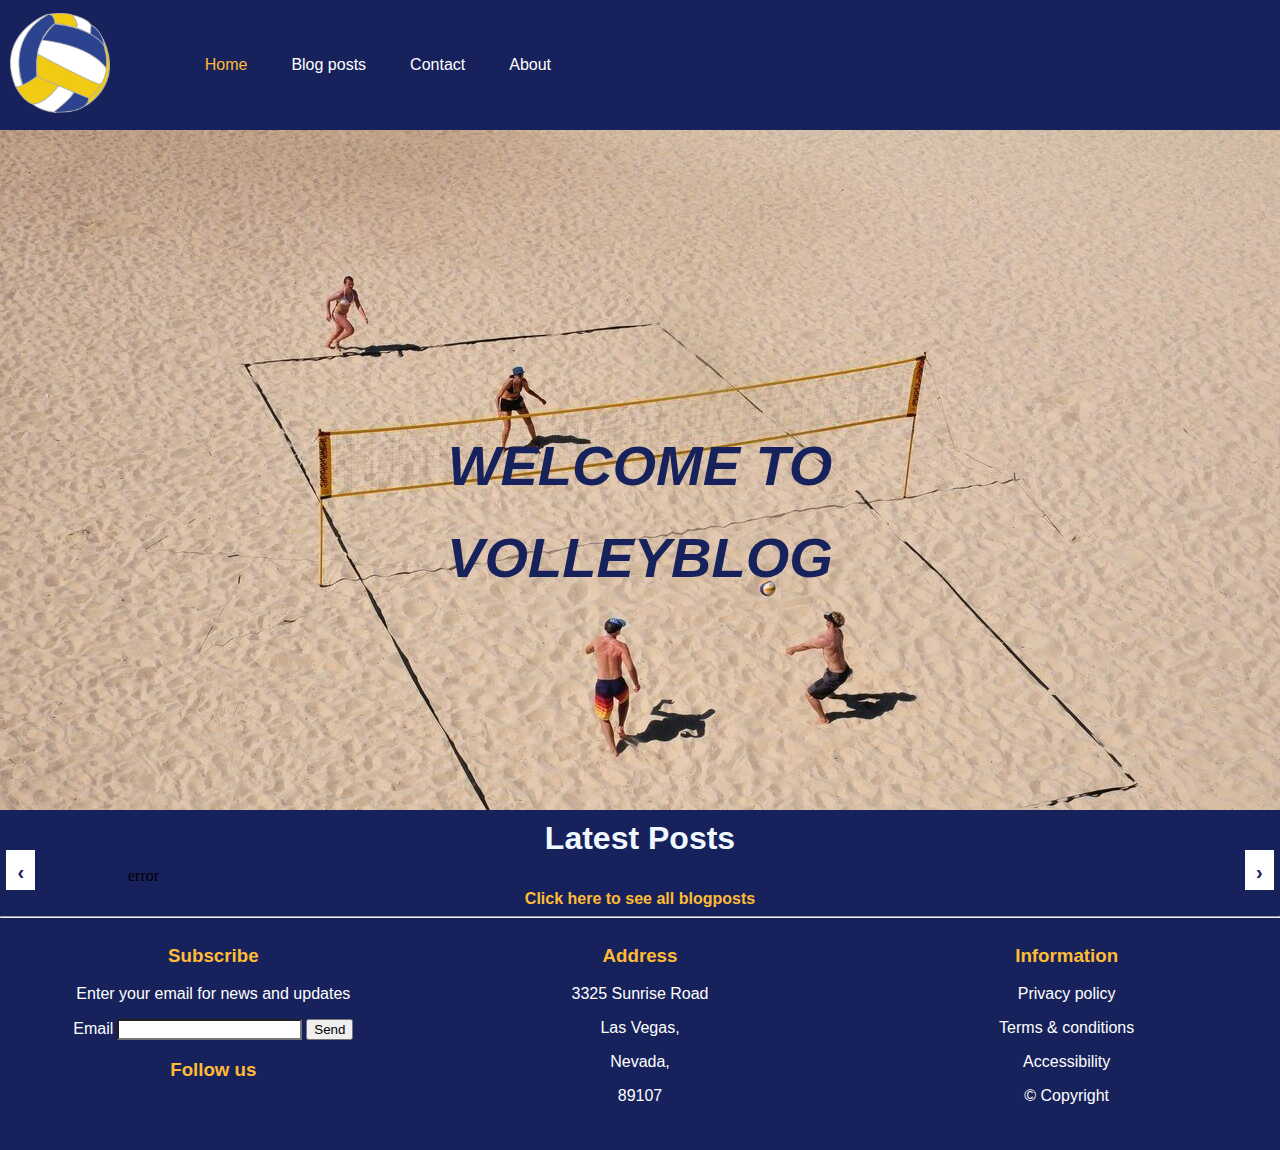
<file: Index.html>
<!DOCTYPE html>
<html lang="en">

<head>
    <meta charset="UTF-8" />
    <meta name="viewport" content="width=device-width, initial-scale=1.0" />
    <meta name="description" content="This is the homepage of the Volleyblog" />
    <title> Volleyblog| Home</title>
    <link rel="stylesheet" href="https://use.fontawesome.com/releases/v5.15.1/css/all.css" integrity="sha384-vp86vTRFVJgpjF9jiIGPEEqYqlDwgyBgEF109VFjmqGmIY/Y4HV4d3Gp2irVfcrp" crossorigin="anonymous">
    <link rel="stylesheet" href="css/styles.css" />
</head>

<body>
    <header>
        <a href="index.html"><img src="img/ball-4604616_640.png" alt="Volleyblog logo" class="logo"></a>
        <label for="hamburger-menu"><i class="fas fa-bars"></i></label>
        <input type="checkbox" id="hamburger-menu">

        <nav>
            <ul>
                <li>
                    <a class="activesite" href="Index.html"> Home</a>
                    <a href="blogposts.html"> Blog posts</a>
                    <a href="contact.html"> Contact</a>
                    <a href="about.html"> About</a>
                </li>
            </ul>
        </nav>
    </header>

    <main class="background">
    <section class="homepage_background">
        <h1 class="homepage_heading">Welcome to Volleyblog</h1>
    </section>
    <section class="main-slider">
        <h1 class="post-title"> Latest Posts </h1>
        <button class="slider-button" id="left">&#139;</button>
        <button class="rbutton" id="right">&#155;</button>
        <section id="container" class="latestPosts-container"></section>
    </section>
    <a class="seeAllBlogposts" href="blogposts.html"> Click here to see all blogposts</a>
    <hr>
    </main>

      <footer>
            <section class="footer_content">
            <div class="subscribe">
                <h3>Subscribe</h3>
                <p>Enter your email for news and updates</p>
                <label for="email">Email</label>
                <input type="email" id="email" name="email" class="Input">
                <input type="submit" value="Send"> 
                <h3>Follow us</h3>
                <div class="follow">
                <a href="https://twitter.com"><i class="fab fa-twitter"></i></a>
                <a href="https://facebook.com"><i class="fab fa-facebook"></i></a>
                <a href="https://instagram.com"><i class="fab fa-instagram"></i></a>
            </div>
            </div>
            <div class="entrance">
                <h3>Address</h3>
                <p>3325 Sunrise Road</p>
                <p>Las Vegas,</p>
                <p>Nevada,</p>
                <p>89107</p>
        </div>
            <div class="information">
                <h3>Information</h3>
                <p>Privacy policy</p>
                <p>Terms & conditions</p>
                <p>Accessibility</p>
                <p>&copy; Copyright</p>
            </div>
            </section>
        
      </footer>
      <script src="js/homepage.js"></script>
</body>

</html>
</file>
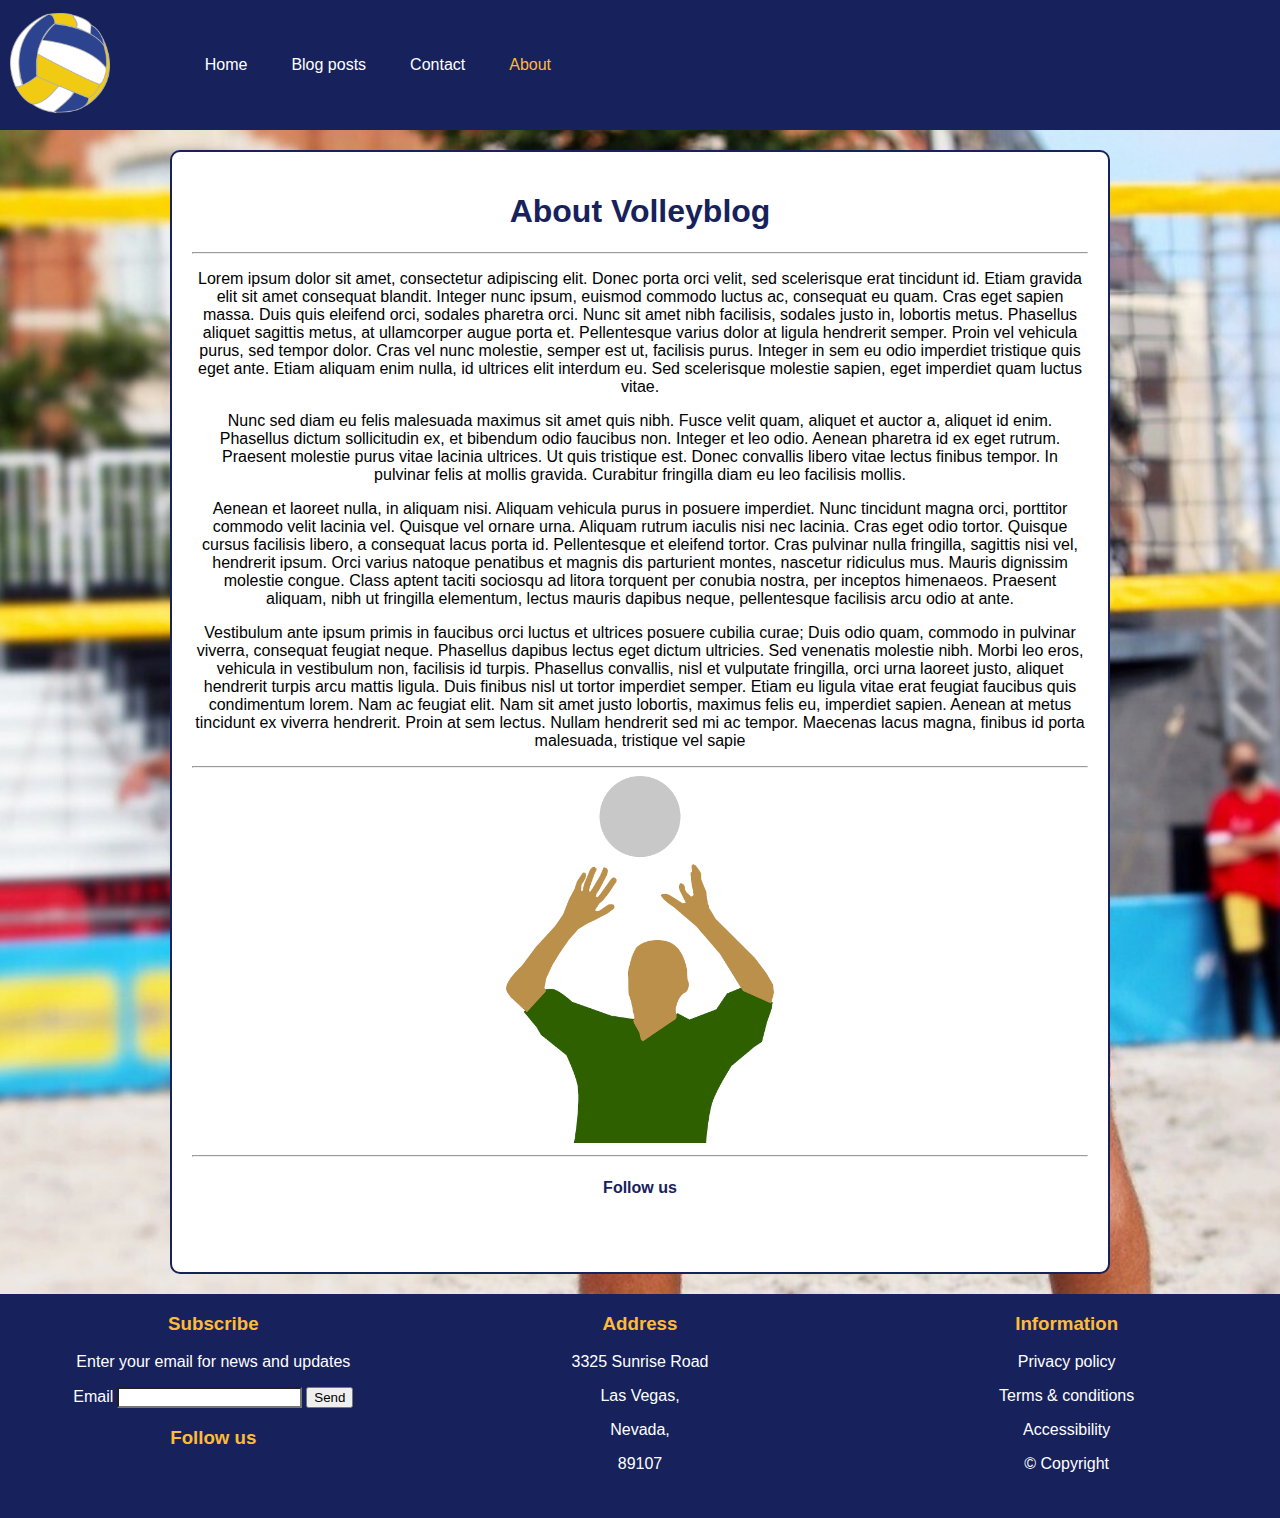
<file: about.html>
<!DOCTYPE html>
<html lang="en">

<head>
    <meta charset="UTF-8" />
    <meta name="viewport" content="width=device-width, initial-scale=1.0" />
    <meta name="description" content="This is the about page of the Volleyblog" />
    <title> Volleyblog| About page</title>
    <link rel="stylesheet" href="https://use.fontawesome.com/releases/v5.15.1/css/all.css" integrity="sha384-vp86vTRFVJgpjF9jiIGPEEqYqlDwgyBgEF109VFjmqGmIY/Y4HV4d3Gp2irVfcrp" crossorigin="anonymous">
    <link rel="stylesheet" href="css/styles.css" />
</head>

<body>
    <header>
        <a href="index.html"><img src="img/ball-4604616_640.png" alt="Volleyblog logo" class="logo"></a>
        <label for="hamburger-menu"><i class="fas fa-bars"></i></label>
        <input type="checkbox" id="hamburger-menu">


        <nav>
            <ul>
                <li>
                    <a  href="Index.html"> Home</a>
                    <a  href="blogposts.html"> Blog posts</a>
                    <a  href="contact.html"> Contact</a>
                    <a  class="activesite" href="about.html"> About</a>
                </li>
            </ul>
        </nav>
    </header>

    <main class="aboutpage_background">
        <section class="about_page">
            <h1> About Volleyblog</h1>
            <hr>
        <div class="about_text">
            <p>Lorem ipsum dolor sit amet, consectetur adipiscing elit. Donec porta orci velit, sed scelerisque erat tincidunt id. Etiam gravida elit sit amet consequat blandit. Integer nunc ipsum, euismod commodo luctus ac, consequat eu quam. Cras eget sapien massa. Duis quis eleifend orci, sodales pharetra orci. Nunc sit amet nibh facilisis, sodales justo in, lobortis metus. Phasellus aliquet sagittis metus, at ullamcorper augue porta et. Pellentesque varius dolor at ligula hendrerit semper. Proin vel vehicula purus, sed tempor dolor. Cras vel nunc molestie, semper est ut, facilisis purus. Integer in sem eu odio imperdiet tristique quis eget ante. Etiam aliquam enim nulla, id ultrices elit interdum eu. Sed scelerisque molestie sapien, eget imperdiet quam luctus vitae.</p>
            <p>Nunc sed diam eu felis malesuada maximus sit amet quis nibh. Fusce velit quam, aliquet et auctor a, aliquet id enim. Phasellus dictum sollicitudin ex, et bibendum odio faucibus non. Integer et leo odio. Aenean pharetra id ex eget rutrum. Praesent molestie purus vitae lacinia ultrices. Ut quis tristique est. Donec convallis libero vitae lectus finibus tempor. In pulvinar felis at mollis gravida. Curabitur fringilla diam eu leo facilisis mollis.</p>
            <p>Aenean et laoreet nulla, in aliquam nisi. Aliquam vehicula purus in posuere imperdiet. Nunc tincidunt magna orci, porttitor commodo velit lacinia vel. Quisque vel ornare urna. Aliquam rutrum iaculis nisi nec lacinia. Cras eget odio tortor. Quisque cursus facilisis libero, a consequat lacus porta id. Pellentesque et eleifend tortor. Cras pulvinar nulla fringilla, sagittis nisi vel, hendrerit ipsum. Orci varius natoque penatibus et magnis dis parturient montes, nascetur ridiculus mus. Mauris dignissim molestie congue. Class aptent taciti sociosqu ad litora torquent per conubia nostra, per inceptos himenaeos. Praesent aliquam, nibh ut fringilla elementum, lectus mauris dapibus neque, pellentesque facilisis arcu odio at ante.</p>
            <p>Vestibulum ante ipsum primis in faucibus orci luctus et ultrices posuere cubilia curae; Duis odio quam, commodo in pulvinar viverra, consequat feugiat neque. Phasellus dapibus lectus eget dictum ultricies. Sed venenatis molestie nibh. Morbi leo eros, vehicula in vestibulum non, facilisis id turpis. Phasellus convallis, nisl et vulputate fringilla, orci urna laoreet justo, aliquet hendrerit turpis arcu mattis ligula. Duis finibus nisl ut tortor imperdiet semper. Etiam eu ligula vitae erat feugiat faucibus quis condimentum lorem. Nam ac feugiat elit. Nam sit amet justo lobortis, maximus felis eu, imperdiet sapien. Aenean at metus tincidunt ex viverra hendrerit. Proin at sem lectus. Nullam hendrerit sed mi ac tempor. Maecenas lacus magna, finibus id porta malesuada, tristique vel sapie</p>
            <hr>
            <img class="About_guy" src="img/Aboutpage add.png" alt="Aboutpage picture of a guy setting a volleyball ">
            <hr>
            <h4>Follow us</h4>
            <div class="social_media">
               <a href="https://twitter.com"> <i id="social_logo" class="fab fa-twitter"></i></a>
                <a href="https://facebook.com"><i id="social_logo" class="fab fa-facebook"></i></a>
                <a href="https://instagram.com"><i id="social_logo" class="fab fa-instagram"></i></a>
            </div>
        </div>
        </section>


    </main>

      <footer>
            <section class="footer_content">
            <div class="subscribe">
                <h3>Subscribe</h3>
                <p>Enter your email for news and updates</p>
                <label for="email">Email</label>
                <input type="email" id="email" name="email" class="Input">
                <input type="submit" value="Send"> 
                <h3>Follow us</h3>
                <div class="follow">
                    <a href="https://twitter.com"><i class="fab fa-twitter"></i></a>
                    <a href="https://facebook.com"><i class="fab fa-facebook"></i></a>
                    <a href="https://instagram.com"><i class="fab fa-instagram"></i></a>
            </div>
            </div>
            <div class="entrance">
                <h3>Address</h3>
                <p>3325 Sunrise Road</p>
                <p>Las Vegas,</p>
                <p>Nevada,</p>
                <p>89107</p>
        </div>
            <div class="information">
                <h3>Information</h3>
                <p>Privacy policy</p>
                <p>Terms & conditions</p>
                <p>Accessibility</p>
                <p>&copy; Copyright  </p>
            </div>
            </section>
        
      </footer>

</body>

</html>
</file>
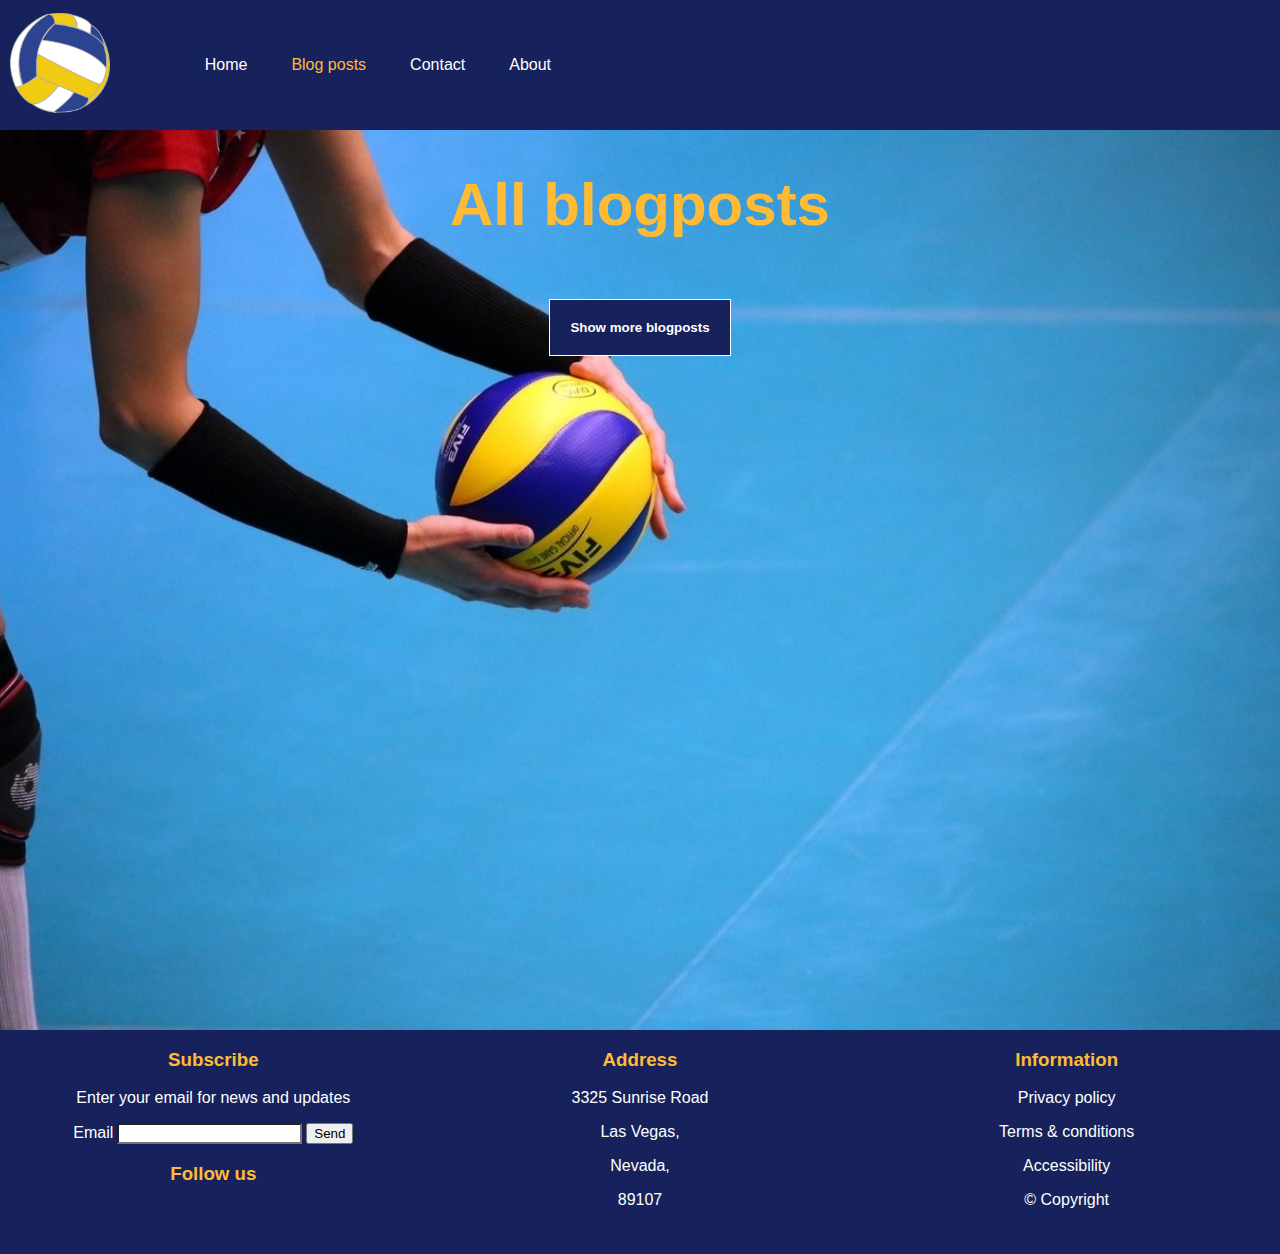
<file: blogposts.html>
<!DOCTYPE html>
<html lang="en">
<head>
    <meta charset="UTF-8" />
    <meta name="viewport" content="width=device-width, initial-scale=1.0" />
    <meta name="description" content="This is the blog post page of the Volleyblog" />
    <title> Volleyblog| Blog posts</title>
    <link rel="stylesheet" href="https://use.fontawesome.com/releases/v5.15.1/css/all.css" integrity="sha384-vp86vTRFVJgpjF9jiIGPEEqYqlDwgyBgEF109VFjmqGmIY/Y4HV4d3Gp2irVfcrp" crossorigin="anonymous">
    <link rel="stylesheet" href="css/styles.css" />
</head>

<body>
    <header>
        <a href="index.html"><img src="img/ball-4604616_640.png" alt="Volleyblog logo" class="logo"></a>
        <label for="hamburger-menu"><i class="fas fa-bars"></i></label>
        <input type="checkbox" id="hamburger-menu">

        <nav>
            <ul>
                <li>
                    <a href="Index.html"> Home</a>
                    <a class="activesite" href="blogposts.html"> Blog posts</a>
                    <a href="contact.html"> Contact</a>
                    <a href="about.html"> About</a>
                </li>
            </ul>
        </nav>
    </header>
    <main class="blogpost_background">
        <h1>All blogposts</h1>
        <div class="blogposts"></div>
        <button class="moreButton" id="showMore">Show more blogposts</button>
    </main>
      <footer>
            <section class="footer_content">
            <div class="subscribe">
                <h3>Subscribe</h3>
                <p>Enter your email for news and updates</p>
                <label for="email">Email</label>
                <input type="email" id="email" name="email" class="Input">
                <input type="submit" value="Send"> 
                <h3>Follow us</h3>
                <div class="follow">
                    <a href="https://twitter.com"><i class="fab fa-twitter"></i></a>
                    <a href="https://facebook.com"><i class="fab fa-facebook"></i></a>
                    <a href="https://instagram.com"><i class="fab fa-instagram"></i></a>
            </div>
            </div>
            <div class="entrance">
                <h3>Address</h3>
                <p>3325 Sunrise Road</p>
                <p>Las Vegas,</p>
                <p>Nevada,</p>
                <p>89107</p>
        </div>
            <div class="information">
                <h3>Information</h3>
                <p>Privacy policy</p>
                <p>Terms & conditions</p>
                <p>Accessibility</p>       
                <p>&copy; Copyright  </p>
            </div>
            </section>
      </footer>
      <script src="js/blogpost.js"></script>
</body>

</html>
</file>
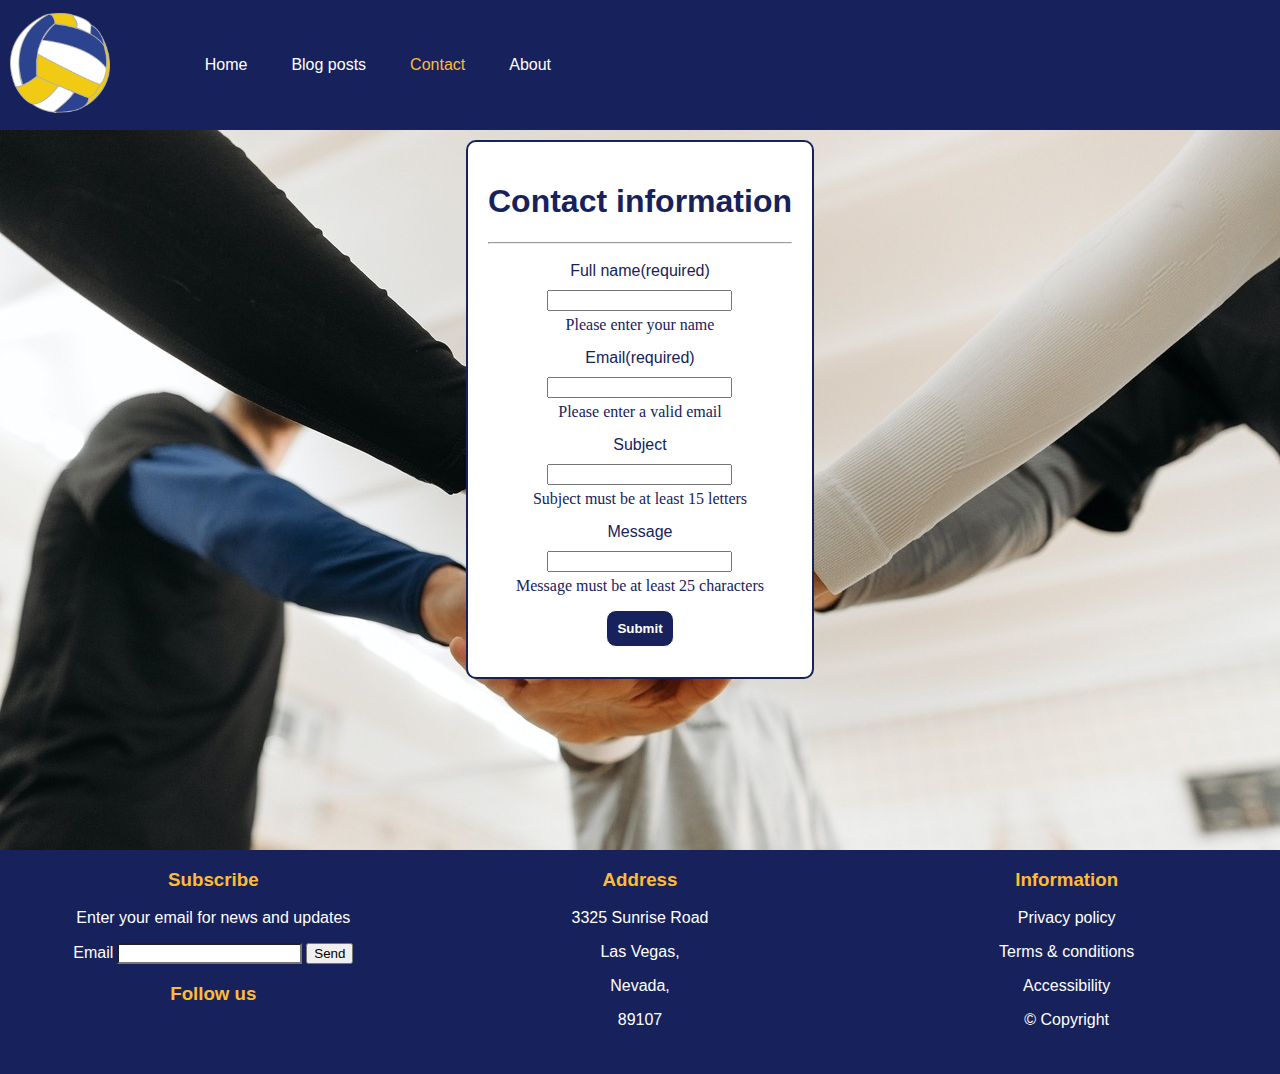
<file: contact.html>
<!DOCTYPE html>
<html lang="en">

<head>
    <meta charset="UTF-8" />
    <meta name="viewport" content="width=device-width, initial-scale=1.0" />
    <meta name="description" content="This is the contact page of the Volleyblog" />
    <title> Volleyblog| Contact page</title>
    <link rel="stylesheet" href="https://use.fontawesome.com/releases/v5.15.1/css/all.css" integrity="sha384-vp86vTRFVJgpjF9jiIGPEEqYqlDwgyBgEF109VFjmqGmIY/Y4HV4d3Gp2irVfcrp" crossorigin="anonymous">
    <link rel="stylesheet" href="css/styles.css" />
</head>

<body>
    <header>
        <a href="index.html"><img src="img/ball-4604616_640.png" alt="Volleyblog logo" class="logo"></a>
        <label for="hamburger-menu"><i class="fas fa-bars"></i></label>
        <input type="checkbox" id="hamburger-menu">
        <nav>
            <ul>
                <li>
                    <a href="Index.html"> Home</a>
                    <a href="blogposts.html"> Blog posts</a>
                    <a class="activesite" href="contact.html"> Contact</a>
                    <a href="about.html"> About</a>
                </li>
            </ul>
        </nav>
    </header>

    <main class="contactpage-background">
        <form id="contactForm" class="contact_form">
            <h1>Contact information</h1>
            <hr>
            <div >
                <label>Full name(required) </label>
                <input name="fullName" id="fullName"/>
                <div class="error" id="fullNameError"> Please enter your name</div>
            </div>  
            <div>
                <label>Email(required)</label>
                <input name="email" id="email"/>
                <div class="error" id="emailError"> Please enter a valid email</div>
            </div> 
            <div>
                <label>Subject </label>
                <input name="subject" id="subject"/>
                <div class="error" id="subjectError"> Subject must be at least 15 letters</div>
            </div>
            <div>
                <label>Message</label>
                <input name="Message" id="message"/>
                <div class="error" id="messageError"> Message must be at least 25 characters </div>
            </div>
            <button class="contact_submitbutton">Submit</button>
        </form>
    </main>
    <footer>
        <section class="footer_content">
            <div class="subscribe">
                <h3>Subscribe</h3>
                <p>Enter your email for news and updates</p>
                <label for="email">Email</label>
                <input type="email" id="email" name="email" class="Input">
                <input type="submit" value="Send"> 
                <h3>Follow us</h3>
                <div class="follow">
                    <a href="https://twitter.com"><i class="fab fa-twitter"></i></a>
                    <a href="https://facebook.com"><i class="fab fa-facebook"></i></a>
                    <a href="https://instagram.com"><i class="fab fa-instagram"></i></a>
            </div>
            </div>
            <div class="entrance">
                <h3>Address</h3>
                <p>3325 Sunrise Road</p>
                <p>Las Vegas,</p>
                <p>Nevada,</p>
                <p>89107</p>
        </div>
            <div class="information">
                <h3>Information</h3>
                <p>Privacy policy</p>
                <p>Terms & conditions</p>
                <p>Accessibility</p>
                <p>&copy; Copyright </p>
            </div>
            </section>
        
    </footer>
    <script src="js/contactpage.js"></script>
</body>

</html>
</file>
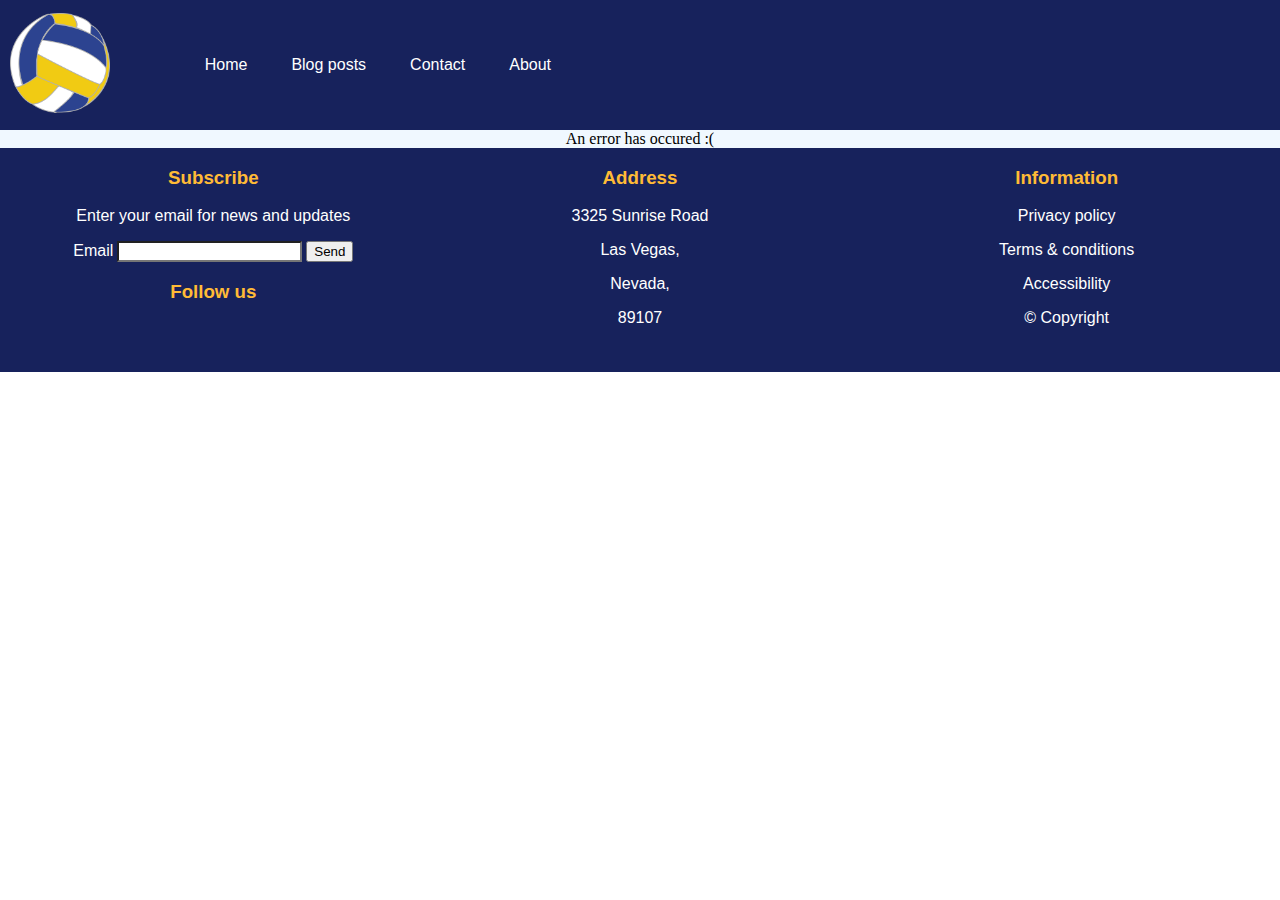
<file: spesificblogpost.html>
<!DOCTYPE html>
<html lang="en">

<head>
    <meta charset="UTF-8" />
    <meta name="viewport" content="width=device-width, initial-scale=1.0" />
    <meta name="description" content="This is the homepage of the Volleyblog" />
    <title> </title>
    <link rel="stylesheet" href="https://use.fontawesome.com/releases/v5.15.1/css/all.css" integrity="sha384-vp86vTRFVJgpjF9jiIGPEEqYqlDwgyBgEF109VFjmqGmIY/Y4HV4d3Gp2irVfcrp" crossorigin="anonymous">
    <link rel="stylesheet" href="css/styles.css" />
</head>

<body>
    <header>
        <a href="index.html"><img src="img/ball-4604616_640.png" alt="Volleyblog logo" class="logo"></a>
        <label for="hamburger-menu"><i class="fas fa-bars"></i></label>
        <input type="checkbox" id="hamburger-menu">

        <nav>
            <ul>
                <li>
                    <a href="Index.html"> Home</a>
                    <a href="blogposts.html"> Blog posts</a>
                    <a href="contact.html"> Contact</a>
                    <a href="about.html"> About</a>
                </li>
            </ul>
        </nav>
    </header>

    <main>
        <div class="spesific-post"></div>
    </main>

      <footer>
            <section class="footer_content">
            <div class="subscribe">
                <h3>Subscribe</h3>
                <p>Enter your email for news and updates</p>
                <label for="email">Email</label>
                <input type="email" id="email" name="email" class="Input">
                <input type="submit" value="Send"> 
                <h3>Follow us</h3>
                <div class="follow">
                    <a href="https://twitter.com"><i class="fab fa-twitter"></i></a>
                    <a href="https://facebook.com"><i class="fab fa-facebook"></i></a>
                    <a href="https://instagram.com"><i class="fab fa-instagram"></i></a>
            </div>
            </div>
            <div class="entrance">
                <h3>Address</h3>
                <p>3325 Sunrise Road</p>
                <p>Las Vegas,</p>
                <p>Nevada,</p>
                <p>89107</p>
        </div>
            <div class="information">
                <h3>Information</h3>
                <p>Privacy policy</p>
                <p>Terms & conditions</p>
                <p>Accessibility</p>
                <p>&copy; Copyright  </p>
            </div>
            </section>
        
      </footer>
      <script src="js/spesificblogpost.js"></script>
</body>

</html>
</file>
<file: css/styles.css>
/* FONTS */

@font-face {
  font-family: "BebasNeue-Regular";
  src: url(../Fonts/BebasNeue-Regular.ttf) format(truetype);
}

@font-face {
  font-family: "EncodeSans-Variable";
  src: url(../Fonts/EncodeSans-VariableFont_wdth\wght.ttf) format(truetype);
}

@font-face {
  font-family: "Staatliches-Regular";
  src: url(../Fonts/Staatliches-Regular.ttf) format(truetype);
}

@font-face {
  font-family: "AlfaSlabOne-Regular";
  src: url(../Fonts/AlfaSlabOne-Regular.ttf) format(truetype);
}

@font-face {
  font-family: "AlfaSlabOne-Regular";
  src: url(../Fonts/AlfaSlabOne-Regular.ttf) format(truetype);
}

/* HTML*/

body {
  height: 100%;
  margin: 0px;
  display: grid;
  grid-template-rows: auto 1fr auto;
  overflow-x: hidden;
}

html {
  margin: 0px;
}

main {
  overflow: hidden;
  text-align: center;
}

.background {
  background-color: #17225c;
}
/* TEXT */

h1 {
  font-family: "AlfaSlabOne", cursive, Verdana, Tahoma, sans-serif;
  text-align: center;
  color: #17225c;
}

h2 {
  font-family: "Staatliches", cursive, Verdana, Tahoma, sans-serif;
  text-align: center;
  color: #17225c;
}

h3 {
  font-family: "Staatliches", cursive, Verdana, Tahoma, sans-serif;
  color: #ffbb36;
}

h4 {
  font-family: "Staatliches", cursive, Verdana, Tahoma, sans-serif;
  color: #17225c;
}

a {
  font-family: "staatliches", cursive, Verdana, Tahoma, sans-serif;
  text-decoration: none;
}

p {
  font-family: "Encode Sans", cursive, Verdana, Tahoma, sans-serif;
}

label {
  font-family: "Bebas Neue", cursive, Verdana, Tahoma, sans-serif;
}

button {
  font-family: "AlfaSlabOne", cursive, Verdana, Tahoma, sans-serif;
  font-weight: bold;
}

/* HEADER*/

header {
  background-color: #17225c;
  text-align: center;
  display: flex;
  align-items: center;
}

nav li,
i {
  display: inline-block;
  display: none;
  padding: 40px 5px;
  background-color: #17225c;
}

i {
  color: white;
  margin-left: 160px;
}

header nav {
  margin-left: 20px;
  position: fixed;
  z-index: 1000;
  right: 0px;
  top: 0px;
  justify-content: space-evenly;
}
#hamburger-menu:checked ~ nav li,
i {
  display: grid;
  padding: 10px;
}

#hamburger-menu {
  display: none;
}

li a {
  padding: 20px;
  color: white;
  text-decoration: none;
}

.activesite {
  color: #ffbb36;
}

.header_hover:hover {
  color: #ffbb36;
  font-size: 20px;
  transition: 0.5s;
}

.logo {
  padding: 10px;
  max-width: 50px;
  max-height: 50px;
}

/* FOOTER */

footer {
  position: relative;
  bottom: 0px;
  width: 100%;
  background: #17225c;
  color: white;
  height: auto;
  margin: 0px;
}

.fab {
  padding: 3px;
  margin: 3px;
  align-self: center;
  color: white;
}

footer p {
  color: white;
}

.footer_content {
  display: inline;
  align-items: center;
  text-align: center;
}

.subscribe {
  align-self: flex-start;
  flex-basis: 50%;
}

.entrance {
  align-self: flex-start;
  flex-basis: 50%;
}

.information {
  align-self: flex-start;
  flex-basis: 50%;
}

.follow {
  font-size: 20px;
  padding: 10px;
}

.Input {
  background-color: white;
  color: black;
}

footer i:hover {
  color: #ffbb36;
  transition: 0.5s;
}
/* HOMEPAGE */

.homepage_background {
  background-image: url(../img/rsz_odd-fellow-daqcrykizso-unsplash.jpg);
  background-position: top;
  background-size: cover;
  background-repeat: no-repeat;
  text-align: center;
  min-height: 50vh;
  margin: 0px;
  padding-bottom: 50px;
}

.homepage_heading {
  font-family: "AlfaSlabOne", Verdana, Tahoma, sans-serif;
  font-variant-caps: all-small-caps;
  position: absolute;
  top: 50%;
  left: 50%;
  transform: translate(-50%, -50%);
  font-size: 40px;
  font-weight: bold;
  font-style: italic;
  max-width: 1000px;
}

/* slider */

.latestPosts-container {
  display: flex;
  overflow-x: auto;
  width: 80%;
  height: auto;
  margin: 5px auto;
}

.latestPosts-container::-webkit-scrollbar {
  display: none;
}

.slider-post {
  min-width: 300px;
  left: 0;
  text-align: center;
  margin: 10px;
  border: 2px solid #17225c;
  background-color: white;
}

.slider-post:hover {
  background-color: #ffbb36;
  transition: 0.5s;
  padding: 5px;
}

.main-slider {
  width: 100%;
  margin: auto;
  overflow: hidden;
  position: relative;
}

.post-title {
  width: 80%;
  margin: 10px auto;
  background: #17225c;
  color: aliceblue;
}

.slider-button {
  position: absolute;
  top: 50%;
  font-size: 20px;
  padding: 10px;
  cursor: pointer;
  left: 0.5%;
  z-index: 1;
  background-color: white;
  color: #17225c;
  border: 1px solid white;
}

.rbutton {
  position: absolute;
  top: 50%;
  font-size: 20px;
  padding: 10px;
  cursor: pointer;
  right: 0.5%;
  z-index: 1;
  background-color: white;
  color: #17225c;
  border: 1px solid white;
}

.slider-button:hover {
  background-color: #ffbb36;
  transition: 0.5s;
  font-size: 30px;
}

.rbutton:hover {
  background-color: #ffbb36;
  transition: 0.5s;
  font-size: 30px;
}

.slider-post img {
  height: 100%;
  width: 80%;
}

.slider-post p {
  display: none;
}

.seeAllBlogposts {
  color: #ffbb36;
  font-weight: bold;
}

.seeAllBlogposts:hover {
  text-decoration: underline;
}

/* CONTACTPAGE */

.contactpage-background {
  background-image: url(../img/Contact1.jpg);
  background-position: top;
  background-size: cover;
  background-repeat: no-repeat;
  text-align: center;
  margin: 0px;
}

.contact_form {
  text-align: center;
  align-items: center;
  color: #17225c;
  background-color: white;
  max-width: 70%;
  margin: 30px auto;
  padding: 20px;
  border-radius: 10px;
  border: 2px solid #17225c;
}

.contact_form h1 {
  color: #17225c;
}

.contact_form label {
  color: #17225c;
  display: grid;
  padding: 10px;
}

.error {
  padding: 5px;
}

.contact_submitbutton {
  margin: 10px;
  background-color: #17225c;
  color: white;
  padding: 10px;
  border-radius: 10px;
  border: 1px solid white;
  margin-bottom: 10px;
  cursor: pointer;
}

.contact_submitbutton:hover {
  background-color: #ffbb36;
  color: #17225c;
  transition: 0.5s;
}

/* ABOUTPAGE */

.aboutpage_background {
  background-image: url(../img/aboutpage.jpg);
  background-position: top;
  background-size: cover;
  background-repeat: no-repeat;
  text-align: center;
  min-height: 100vh;
  margin: 0px;
}

.about_page {
  text-align: center;
  max-width: 70%;
  margin: 20px auto;
  background-color: white;
  border: 2px solid #17225c;
  border-radius: 10px;
  padding: 20px;
}

.about_text {
  margin: 10px auto;
  max-width: 80%;
}

.About_guy {
  width: 30%;
}

.social_media {
  font-size: 50px;
}

#social_logo {
  color: #17225c;
  background-color: white;
}

#social_logo:hover {
  color: #ffbb36;
  cursor: pointer;
}

/* BLOGPOST PAGE */

.blogposts {
  display: grid;
  grid-template-columns: 1fr;
  grid-template-rows: auto;
  text-align: center;
  align-items: center;
  max-width: 1000px;
  margin: auto;
}

.post {
  text-decoration: none;
  padding: 20px 10px;
  margin: 10px;
  border: 2px solid #17225c;
  background-color: white;
}

.post img {
  height: 100%;
  width: 80%;
  padding-bottom: 10px;
  cursor: zoom-in;
}

.readMore {
  display: grid;
  background-color: #17225c;
  color: white;
  padding: 10px;
}

.readMore:hover {
  background-color: #ffbb36;
  color: #17225c;
  transition: 0.5s;
}

.moreButton {
  background-color: #17225c;
  color: white;
  padding: 15px 10px;
  border: 1px solid white;
  margin: 10px;
  cursor: pointer;
}

.moreButton {
  padding: 20px;
  margin: 20px;
}

.blogpost_background {
  background-image: url(../img/rsz_volleyball-4108313_1920_1.jpg);
  background-position: top;
  background-size: cover;
  background-repeat: no-repeat;
  text-align: center;
  min-height: 100vh;
  margin: 0px;
  width: 100%;
}

.blogpost_background h1 {
  color: #ffbb36;
}

/* zoomin */

img [data-modal] {
  cursor: zoom-in;
}

.image-modal {
  z-index: -100;
  opacity: 0;
  position: fixed;
  top: 0;
  left: 0;
  width: 100%;
  height: 100%;
  display: flex;
  background-color: #17225c;
  justify-content: center;
  align-items: center;
  cursor: zoom-out;
}

.image-modal img {
  width: 50%;
  height: auto;
}

/* SPESIFIC BLOGPOST */

.spesific-post {
  text-align: center;
  max-width: 100%;
  margin: 0px auto;
  overflow-x: hidden;
  text-align: center;
  align-items: center;
  background-color: aliceblue;
}

.post-content img {
  height: 100%;
  width: 80%;
  margin: auto;
}

.post-content p {
  display: none;
}

.post-info img {
  display: none;
}

.post-info p {
  padding: 20px;
  max-width: 80%;
  margin: auto;
}

/* MEDIAQUERIES */

@media (min-width: 1000px) {
  /* HEADER */

  header nav {
    display: block;
    position: static;
  }

  header label {
    display: none;
  }

  header nav li {
    display: inline-block;
  }

  .logo {
    max-width: 200px;
    max-height: 100px;
  }

  /* FOOTER */

  .footer_content {
    display: flex;
  }

  .follow {
    font-size: 30px;
  }

  /*  HOMEPAGE */

  .slider-post {
    min-width: 330px;
    margin: 10px 20px;
  }

  .homepage_heading {
    font-size: 80px;
  }

  .homepage_background {
    min-height: 70vh;
  }

  /* BLOGPOST PAGE */

  .blogposts {
    display: grid;
    grid-template-columns: 1fr 1fr 1fr;
    grid-template-rows: auto;
    text-align: center;
    max-width: 1000px;
    margin: auto;
  }

  .blogpost_background h1 {
    color: #ffbb36;
    font-size: 60px;
  }

  .post {
    margin: 1px;
  }

  .post img {
    width: 100%;
  }

  .image-modal img {
    width: 50%;
    height: auto;
  }

  /* SPESIFIC BLOGPOST */

  .post-content p {
    max-width: 1000px;
  }

  .post-content img {
    width: auto;
  }

  /* ABOUT PAGE */
  .about_text {
    max-width: 1000px;
  }

  /* CONTACT PAGE */
  .contactpage-background {
    min-height: 80vh;
  }

  .contact_form {
    margin: 10px auto;
    max-width: fit-content;
  }
}
</file>
